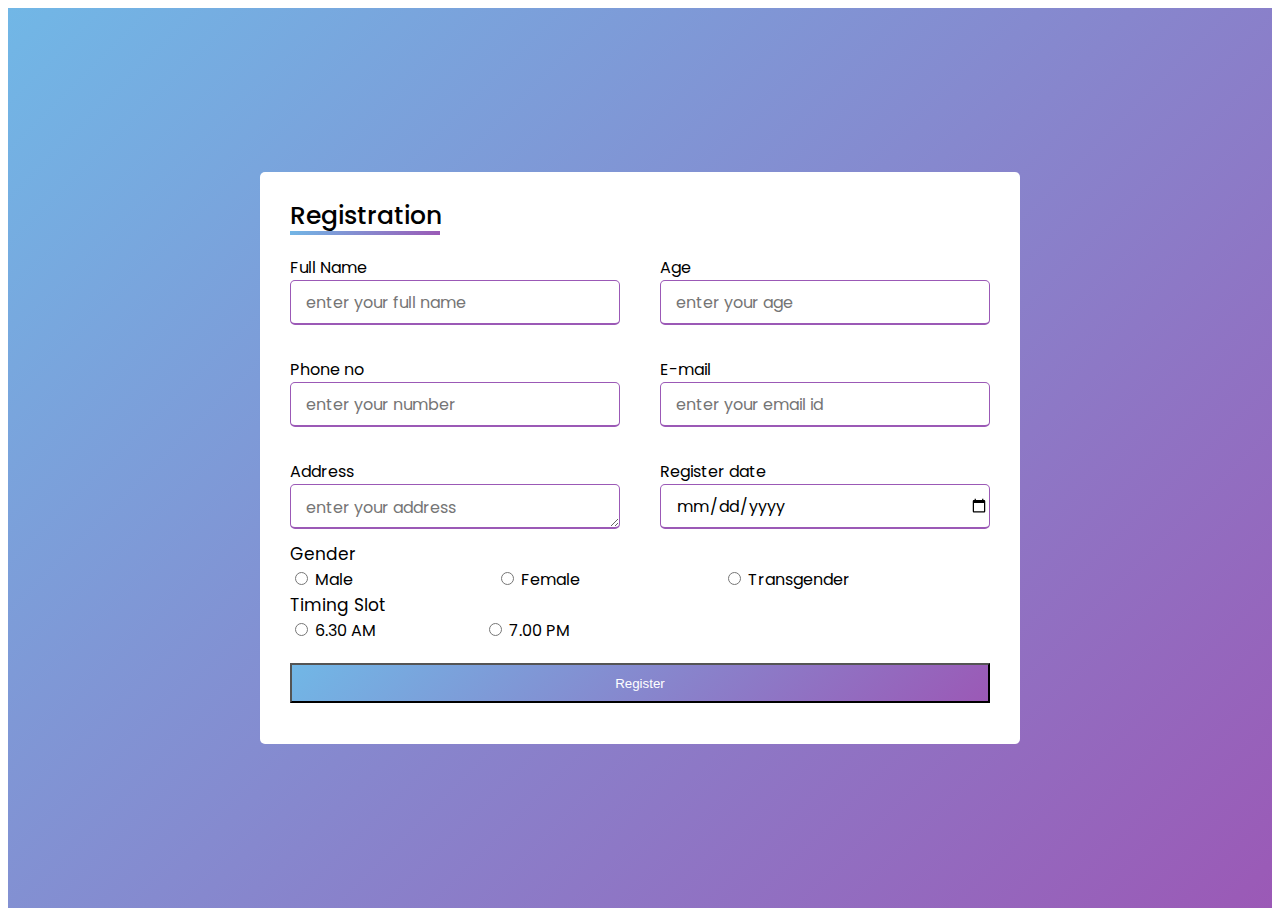
<file: form.html>
<html>

<head>
  <link rel="preconnect" href="https://fonts.googleapis.com">
  <link rel="preconnect" href="https://fonts.gstatic.com" crossorigin>
  <link href="https://fonts.googleapis.com/css2?family=Poppins:wght@300;500&display=swap" rel="stylesheet">
<link rel="stylesheet" href="css-gym/styles.css">

</head>
<body>
  <!-- Features -->
<section id="formid">
  <div class="container">
  
    <div class="title">registration</div>
    <form action="">
        <div class="user-details">
          <div class="input-box">
          <label for="Full Name"> <span class="details">Full Name</span></label>
           <input type="text" id="Full Name" placeholder="enter your full name" required>
          </div>
           
         
          <div class="input-box">
            <label for="Age"> <span class="details">Age</span></label>
             <input type="text" id="Age" placeholder="enter your age" required>
          </div>
           
          <div class="input-box">
              <label for="number"> <span class="details">Phone no</span></label>
               <input type="text" id="number" placeholder="enter your number" required>
          </div>

          <div class="input-box">
                <label for="email"> <span class="details">E-mail</span></label>
                 <input type="email" id="email" placeholder="enter your email id " required>
          </div>

          <div class="input-box">
                  <label for="address"> <span class="details">Address</span></label>
                   <textarea name="text" id="address" placeholder="enter your address" cols="25" rows="5" required></textarea>
          </div>

          <div class="input-box">
            <label for="address"> <span class="details">Register date</span></label>
             <input type="date" id="" placeholder="enter"  required></input>
          </div>
               
        </div>
          <div class="gender-details">
            <span class="gender-title">gender</span>
            <div class="category">
                <label for="gender">
                 
                 <input type="radio" name="gender">
                 <span class="gender">Male</span>
                </label>

                <label for="gender">
                  
                  <input type="radio" name="gender">
                  <span class="gender">Female</span>
                </label>

                <label for="gender">
                  
                  <input type="radio" name="gender">
                  <span class="gender">Transgender</span>
                </label>

            </div>
          </div>

          <div class="slot-details">
            <span class="slot-title" >timing slot</span>
            <div class="slot-timing">

              
              <label for=" ">
              <input type="radio" name="slot">
              <span class="slot">6.30 AM</span>
             </label>
           <label for="">
             <input type="radio" name="slot">
             <span class="slot">7.00 PM</span>
           </label>

            </div>
               
          </div>
         
         <div class="button">
           <input type="button" value="Register">


         </div>




        </div>










    </form>
    
    
  </div>
</section>


</body>


  </html>
</file>
<file: css-gym/styles.css>
#title{
  
  color:white;
}
.container-fluid{

  padding:3% 15%;
  padding-bottom: 50px;
  background-image: url(https://images.pexels.com/photos/703016/pexels-photo-703016.jpeg?auto=compress&cs=tinysrgb&dpr=1&w=500);
  background-position: center;
  background-size: cover;

}
h1,h2,h3{
  font-family: "Montserrat";

}

p{
  color:#000000;
}


/*NAVIGATION BAR*/
#navbarid{
  background-color: #000000;
  
}
.navbar-brand{
  font-family:Verdana, Geneva, Tahoma, sans-serif;
  font-size:xx-large;
  font-weight:bolder;
}
.nav-item{
  font-family:sans-serif;
  font-size:xx-large;
  font-weight:bolder;
  
  
}
.nav-link{
  font-style: italic;
  
  
}
.nav-link:hover{
  
  text-decoration: underline;
  
  background-blend-mode:lighten;
}


#navbar_item {
  color:#ffffff;
}
.iconh4{
  margin: 20px 0;
  color: #ffffff;
}
.icon{
  color:#fff;
  margin:  0px 30px;
}
.icon:hover{
  color:dodgerblue;
}

/* NOTE: download button */


.tittle-image{
  width:250%;

  position: relative;
  left:470px;
  bottom: 200px;


}
@media (max-width:1080px) {
  #title{
    text-align: center;
  }
  
}
.big-heading{
  font-family: 'Montserrat', sans-serif;
  line-height: 1.5;
  font-size: 3rem;
}



#testimonials{
  background-color:darkturquoise;
  text-align: center;
  color:#ffff;
}
.testimonial-text{
  font-size: 2.6rem;
  line-height: 1.5;
}
.testimonial-image{
  width:70%;
  
  border-radius:10%;
  margin: auto;
  
}
.test-heading{
  padding-top: 20px;
}

.carousel-item{
padding: 7% 15%;
}


/* NOTE: pricing section */
#pricing{
  background-color: aquamarine;
  padding:100px;

}
.section-heading{
  font-size: 2.6rem;
  line-height: 1.5;
}
.pricing-h3{
  font-size: 1rem;

}
.pricing-coloum{
  padding:3% 2%;
  text-align: center;
}
.pricing-heading{
  font-size: 2.6rem;
  line-height: 1.5;
}
/* NOTE: cta section */
 #contact{
   background:darkturquoise ;
   line-height: 2rem;
   font-weight: bold;
   font-family: ubuntu;
   padding: 50px; 
 }
 .contact-h3{
   text-transform: uppercase;
   color: #fff;
    
 }
 
 
 .ul{
   color: #000000;
   width: 40%;
   
   
   
 }
 #animation{
   text-align: center;
   padding: 70px;
   background-color: aquamarine;
 }
  .gymgif {
    width:100%;
    height:100%; 
    
  }
  
  .btn{
    position: relative;
    background-color: dodgerblue;
    padding:14px 34px;
    border-radius: 100px;
    color: #fff;
    text-transform: uppercase;
    font-family: Arial, Helvetica, sans-serif;
    font-weight:bold ;
    font-size: 15px;
    overflow: hidden;
    cursor: pointer;
    box-shadow: 0 10px 20px rgba(77, 119, 255, 0.4) ;
  }
  .btn::before{
    content:"";
    position: absolute;
    top: 0;
    bottom: 0;
    width: 50%;
    background-color: rgba(255,255,255,0.2);
    transform: translateX(-250%)skewX(-30deg);
    transition: transform 0.7s ease-in-out;
  }
  .btn:hover::before{
    transform: translateX(200%)skew(-30deg);
  }
  
  
  
.finalbutton{
margin:5% 3% 5% 0;
}
/* NOTE: footer section */

#footer{
  text-align: center;
  padding-top: 50px;
  background-color: #fff;

}
.icons{
  color:black;
  margin:0 1% 1%;
  
    background-color: white;
    border-radius: 50%;
    border: 1px solid grey;
    padding: 10px;
  
}
.icons:hover{
  color: dodgerblue;
  transform: translate3d(200);
}

/* last */
 
#last{
  padding:100px;
  background-color: #000000;
  text-align: center;
  
}
.last-img{
 width:10%;

}
.last-a{
  color:#fff;
}
.lastcopy{
  color: #fff;
}

/*form body*/

#formid{
  background: linear-gradient(135deg,#71b7e6,#9b59b6);
  display: flex;
  
  height: 100vh;
  font-family: 'Poppins', sans-serif;
  justify-content: center;
  align-items: center;
 
}
.container{
  max-width: 700px;
  width: 100%;
  background-color: #fff;
  padding: 25px  30px;
  border-radius: 5px;
}
.title{
  text-transform: capitalize;
  font-size: 25px;
  font-weight:500;
  position: relative;
}
.title::before{
  content:"";
  position: absolute;
  left:0;
  bottom:0;
  height: 4px;
  width: 150px;
  background: linear-gradient(135deg,#71b7e6,#9b59b6);
}
.user-details{
  
  display: flex;
  flex-wrap: wrap;
  justify-content: space-between;
}
.user-details .input-box{
  width: calc(100% / 2 - 20px);
  margin-top: 20px; 
  margin-bottom: 12px;
}
.input-box input{
  font-family: 'Poppins', sans-serif;
  height: 45px;
  width: 100%;
  border-radius: 5px;
  border: 1px solid #9b59b6;
  padding-left: 15px;
  font-size: 16px;
  border-bottom-width: 2px ;
  transition: all 0.3s ease;
  
}
.input-box textarea{
  font-family: 'Poppins', sans-serif;
  height: 45px;
  width: 100%;
  border-radius: 5px;
  border: 1px solid #9b59b6;
  padding-left: 15px;
  padding-top: 10px;
  font-size: 16px;
  border-bottom-width: 2px ;
  transition: all 0.3s ease;
  
}
.gender-title{
  text-transform: capitalize;
  font-size: 17px;
  margin-top: 30px;
  
}
.category{
  display: flex;
  width: 80%;
  justify-content: space-between;
 
  
}
.slot-title{
  text-transform: capitalize;
  font-size: 17px;
  
  
}
.slot-timing{
  display: flex;
  width: 40%;
  justify-content: space-between;
  margin-bottom: 20px;
}
.button input{
  height:40px;
  width:100%;
  color: #fff;
  background: linear-gradient(135deg,#71b7e6,#9b59b6);
  margin-bottom: 0;

}
.button input:hover{

  background: linear-gradient(135deg,#9b59b6,#71b7e6);
}
</file>
